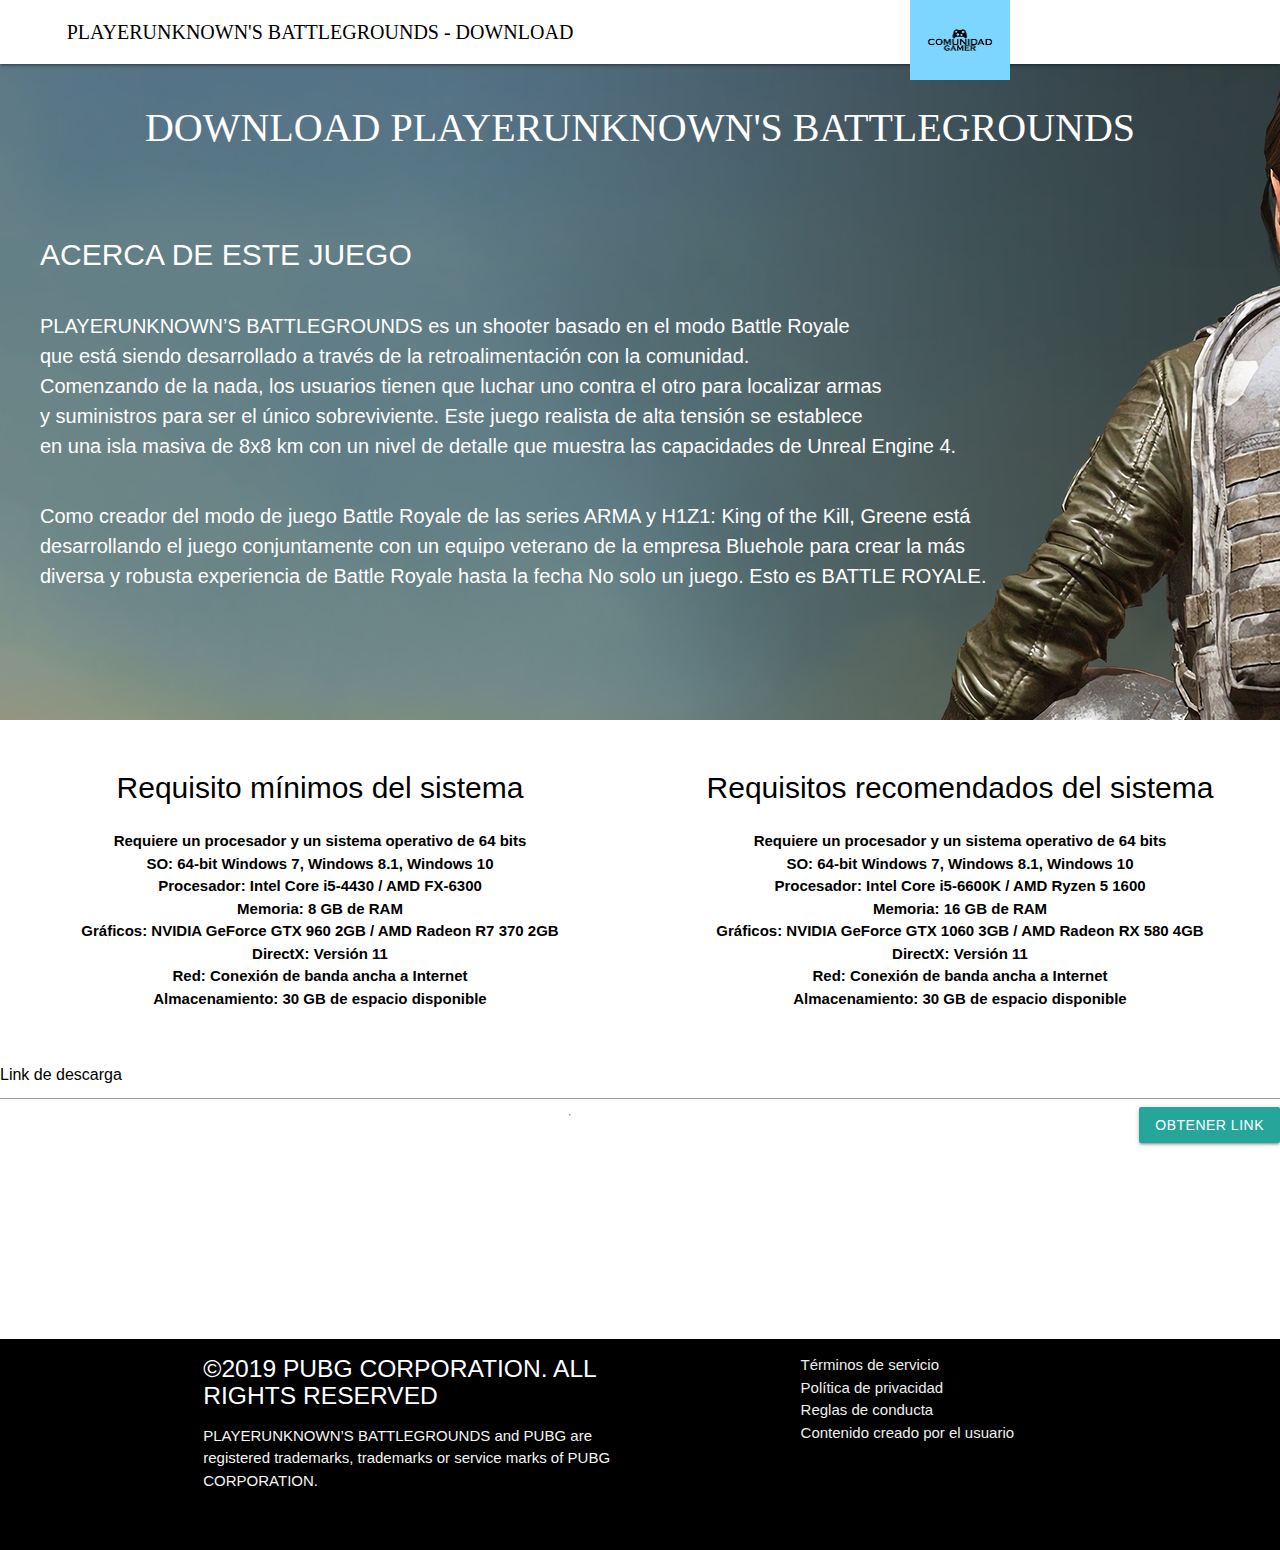
<file: index pubg.html>
<!DOCTYPE html>
<html lang="en">
<head>
    <meta charset="UTF-8">
    <meta name="viewport" content="width=device-width, initial-scale=1.0">
    <meta http-equiv="X-UA-Compatible" content="ie=edge">
    <title>PLAYERUNKNOWN'S BATTLEGROUNDS</title>
    <link rel="stylesheet" href="./css/estyle pubg.css">
    <link rel="stylesheet" href="./css/flexboxgrid.min.css">
    <link rel="stylesheet" href="./css/materialize.min.css">
</head>
<body>
    <header>
        <nav class="white">
                <div class="row center">
                    <div class="col-xs-6">PLAYERUNKNOWN'S BATTLEGROUNDS - DOWNLOAD</div>
                    <div class="col-xs-6"><a href="Index.html"><img src="./Imagenes/logo comunidad gamer oficial.png" alt=""></a></div>

                </div>
        </nav>

        <h1>DOWNLOAD PLAYERUNKNOWN'S BATTLEGROUNDS</h1>
        <br />
        <h2>ACERCA DE ESTE JUEGO</h2>
        <p class="parrafo">PLAYERUNKNOWN’S BATTLEGROUNDS es un shooter basado en el modo Battle Royale <br/> que está siendo desarrollado a través de la retroalimentación con la comunidad. <br/>
        Comenzando de la nada, los usuarios tienen que luchar uno contra el otro para localizar armas <br/> y suministros para ser el único sobreviviente.
        Este juego realista de alta tensión se establece <br/> en una isla masiva de 8x8 km con un nivel de detalle que muestra las capacidades de Unreal Engine 4.</p>
        <p class="parrafo">Como creador del modo de juego Battle Royale de las series ARMA y H1Z1: King of the Kill, Greene está <br/> desarrollando el juego conjuntamente con un equipo veterano de la empresa Bluehole para crear la más <br /> diversa y robusta experiencia de Battle Royale hasta la fecha
         No solo un juego. Esto es BATTLE ROYALE.</p>
        <br />    

    </header>   
    <br/>
    <br/>

    <div class="unidad">
            <div class="row center">
            <div class="col-xs-6">Requisito mínimos del sistema</div>
            <div class="col-xs-6">Requisitos recomendados del sistema</div>
            </div>
     </div>

     <div class="segunda">
            <div class="row center">
                <div class="col-xs-6"><b>Requiere un procesador y un sistema operativo de 64 bits <br />
                SO: 64-bit Windows 7, Windows 8.1, Windows 10 <br />
                Procesador: Intel Core i5-4430 / AMD FX-6300<br />
                Memoria: 8 GB de RAM<br />
                Gráficos: NVIDIA GeForce GTX 960 2GB / AMD Radeon R7 370 2GB<br />
                DirectX: Versión 11<br />
                Red: Conexión de banda ancha a Internet<br />
                Almacenamiento: 30 GB de espacio disponible</b></div>
    
            
            <div class="col-xs-6">
                <div class="tercero"><b>Requiere un procesador y un sistema operativo de 64 bits <br />
                SO: 64-bit Windows 7, Windows 8.1, Windows 10 <br />
                Procesador: Intel Core i5-6600K / AMD Ryzen 5 1600 <br />
                Memoria: 16 GB de RAM <br />
                Gráficos: NVIDIA GeForce GTX 1060 3GB / AMD Radeon RX 580 4GB <br />
                DirectX: Versión 11 <br />
                Red: Conexión de banda ancha a Internet <br />
                Almacenamiento: 30 GB de espacio disponible</div> <br /></b>
                </div>
            </div>
    </div> 


		<div class="row">
			<input type="text" value="Link de descarga" id="txt">
			<hr />
			<input type="submit" value="Obtener link" onclick="dibujar()" class="btn">
		</div>
		<div class="row">
            <a href="https://store.steampowered.com/app/578080/PLAYERUNKNOWNS_BATTLEGROUNDS/" target="_blank">
            <canvas id="lienzo" width="510" height="150"></canvas>
            </a>
		</div>
	</section>
	<script>
		function dibujar () {
			var element = document.getElementById('lienzo');
			var ctx = element.getContext('2d');
			var texto = document.getElementById('txt');
			ctx.clearRect(5,5,element.width,element.height);
			ctx.font = "50px arial";
			ctx.fillStyle ="#000";
			ctx.strokeText(texto.value,element.width/4,element.height/4);
			ctx.fillText(texto.value,element.width/4,element.height/4);
		}
	</script>

<footer class="black">
        <div class="container">
          <div class="row">
            <div class="col l6 s12">
              <h5 class="white-text">©2019 PUBG CORPORATION. ALL RIGHTS RESERVED</h5>
              <p class="grey-text text-lighten-4">PLAYERUNKNOWN’S BATTLEGROUNDS and PUBG are registered trademarks, trademarks or service marks of PUBG CORPORATION.</p>
            </div>
            <div class="col l4 offset-l2 s12">
              <ul>
                <li><a class="grey-text text-lighten-3" href="#!">Términos de servicio</a></li>
                <li><a class="grey-text text-lighten-3" href="#!">Política de privacidad </a></li>
                <li><a class="grey-text text-lighten-3" href="#!">Reglas de conducta</a></li>
                <li><a class="grey-text text-lighten-3" href="#!">Contenido creado por el usuario</a></li>
              </ul>
            </div>
          </div>
        </div>
        <div class="footer-copyright">
          <div class="container">
          © 2014 Copyright Text
          </div>
        </div>
      </footer>

</body>
</html>
</file>
<file: css/estyle pubg.css>
nav div {
    color: #000;
    font-family: CopprplGoth Bd BT;
    font-size: 20px;
}

nav div img {
    width:100px;
    height:80px;
    background: rgb(124, 214, 255)
}

header {
    height:80vh;
    width:100%;
    background-image: url(../Imagenes/pubg\ page.jpg)
}

header h1 {
    color:#fff;
    text-align: center;
    font-size: 40px;
    font-family: Aachen BT;
}

header h2 {
    color: #fff;
    text-align: left;
    font-size: 30px;
    margin: 40px;
}

.parrafo {
    color: #fff;
    text-align: left;
    font-size: 20px;
    margin: 40px;
}

header .requisitos h2 {
    color: rgb(255, 153, 0);
    font-size: 30px;
}

body {
    background: #fff;
    color: #000;
}

.unidad {
    font-size: 30px;
}

.segunda div {
    font-size: 15px;
    text-align: center;
}
</file>
<file: css/flexboxgrid.min.css>
.container,.container-fluid{margin-right:auto;margin-left:auto}.container-fluid{padding-right:2rem;padding-left:2rem}.row{box-sizing:border-box;display:-webkit-box;display:-ms-flexbox;display:flex;-webkit-box-flex:0;-ms-flex:0 1 auto;flex:0 1 auto;-webkit-box-orient:horizontal;-webkit-box-direction:normal;-ms-flex-direction:row;flex-direction:row;-ms-flex-wrap:wrap;flex-wrap:wrap;margin-right:-.5rem;margin-left:-.5rem}.row.reverse{-webkit-box-orient:horizontal;-webkit-box-direction:reverse;-ms-flex-direction:row-reverse;flex-direction:row-reverse}.col.reverse{-webkit-box-orient:vertical;-webkit-box-direction:reverse;-ms-flex-direction:column-reverse;flex-direction:column-reverse}.col-xs,.col-xs-1,.col-xs-10,.col-xs-11,.col-xs-12,.col-xs-2,.col-xs-3,.col-xs-4,.col-xs-5,.col-xs-6,.col-xs-7,.col-xs-8,.col-xs-9,.col-xs-offset-0,.col-xs-offset-1,.col-xs-offset-10,.col-xs-offset-11,.col-xs-offset-12,.col-xs-offset-2,.col-xs-offset-3,.col-xs-offset-4,.col-xs-offset-5,.col-xs-offset-6,.col-xs-offset-7,.col-xs-offset-8,.col-xs-offset-9{box-sizing:border-box;-webkit-box-flex:0;-ms-flex:0 0 auto;flex:0 0 auto;padding-right:.5rem;padding-left:.5rem}.col-xs{-webkit-box-flex:1;-ms-flex-positive:1;flex-grow:1;-ms-flex-preferred-size:0;flex-basis:0;max-width:100%}.col-xs-1{-ms-flex-preferred-size:8.33333333%;flex-basis:8.33333333%;max-width:8.33333333%}.col-xs-2{-ms-flex-preferred-size:16.66666667%;flex-basis:16.66666667%;max-width:16.66666667%}.col-xs-3{-ms-flex-preferred-size:25%;flex-basis:25%;max-width:25%}.col-xs-4{-ms-flex-preferred-size:33.33333333%;flex-basis:33.33333333%;max-width:33.33333333%}.col-xs-5{-ms-flex-preferred-size:41.66666667%;flex-basis:41.66666667%;max-width:41.66666667%}.col-xs-6{-ms-flex-preferred-size:50%;flex-basis:50%;max-width:50%}.col-xs-7{-ms-flex-preferred-size:58.33333333%;flex-basis:58.33333333%;max-width:58.33333333%}.col-xs-8{-ms-flex-preferred-size:66.66666667%;flex-basis:66.66666667%;max-width:66.66666667%}.col-xs-9{-ms-flex-preferred-size:75%;flex-basis:75%;max-width:75%}.col-xs-10{-ms-flex-preferred-size:83.33333333%;flex-basis:83.33333333%;max-width:83.33333333%}.col-xs-11{-ms-flex-preferred-size:91.66666667%;flex-basis:91.66666667%;max-width:91.66666667%}.col-xs-12{-ms-flex-preferred-size:100%;flex-basis:100%;max-width:100%}.col-xs-offset-0{margin-left:0}.col-xs-offset-1{margin-left:8.33333333%}.col-xs-offset-2{margin-left:16.66666667%}.col-xs-offset-3{margin-left:25%}.col-xs-offset-4{margin-left:33.33333333%}.col-xs-offset-5{margin-left:41.66666667%}.col-xs-offset-6{margin-left:50%}.col-xs-offset-7{margin-left:58.33333333%}.col-xs-offset-8{margin-left:66.66666667%}.col-xs-offset-9{margin-left:75%}.col-xs-offset-10{margin-left:83.33333333%}.col-xs-offset-11{margin-left:91.66666667%}.start-xs{-webkit-box-pack:start;-ms-flex-pack:start;justify-content:flex-start;text-align:start}.center-xs{-webkit-box-pack:center;-ms-flex-pack:center;justify-content:center;text-align:center}.end-xs{-webkit-box-pack:end;-ms-flex-pack:end;justify-content:flex-end;text-align:end}.top-xs{-webkit-box-align:start;-ms-flex-align:start;align-items:flex-start}.middle-xs{-webkit-box-align:center;-ms-flex-align:center;align-items:center}.bottom-xs{-webkit-box-align:end;-ms-flex-align:end;align-items:flex-end}.around-xs{-ms-flex-pack:distribute;justify-content:space-around}.between-xs{-webkit-box-pack:justify;-ms-flex-pack:justify;justify-content:space-between}.first-xs{-webkit-box-ordinal-group:0;-ms-flex-order:-1;order:-1}.last-xs{-webkit-box-ordinal-group:2;-ms-flex-order:1;order:1}@media only screen and (min-width:48em){.container{width:49rem}.col-sm,.col-sm-1,.col-sm-10,.col-sm-11,.col-sm-12,.col-sm-2,.col-sm-3,.col-sm-4,.col-sm-5,.col-sm-6,.col-sm-7,.col-sm-8,.col-sm-9,.col-sm-offset-0,.col-sm-offset-1,.col-sm-offset-10,.col-sm-offset-11,.col-sm-offset-12,.col-sm-offset-2,.col-sm-offset-3,.col-sm-offset-4,.col-sm-offset-5,.col-sm-offset-6,.col-sm-offset-7,.col-sm-offset-8,.col-sm-offset-9{box-sizing:border-box;-webkit-box-flex:0;-ms-flex:0 0 auto;flex:0 0 auto;padding-right:.5rem;padding-left:.5rem}.col-sm{-webkit-box-flex:1;-ms-flex-positive:1;flex-grow:1;-ms-flex-preferred-size:0;flex-basis:0;max-width:100%}.col-sm-1{-ms-flex-preferred-size:8.33333333%;flex-basis:8.33333333%;max-width:8.33333333%}.col-sm-2{-ms-flex-preferred-size:16.66666667%;flex-basis:16.66666667%;max-width:16.66666667%}.col-sm-3{-ms-flex-preferred-size:25%;flex-basis:25%;max-width:25%}.col-sm-4{-ms-flex-preferred-size:33.33333333%;flex-basis:33.33333333%;max-width:33.33333333%}.col-sm-5{-ms-flex-preferred-size:41.66666667%;flex-basis:41.66666667%;max-width:41.66666667%}.col-sm-6{-ms-flex-preferred-size:50%;flex-basis:50%;max-width:50%}.col-sm-7{-ms-flex-preferred-size:58.33333333%;flex-basis:58.33333333%;max-width:58.33333333%}.col-sm-8{-ms-flex-preferred-size:66.66666667%;flex-basis:66.66666667%;max-width:66.66666667%}.col-sm-9{-ms-flex-preferred-size:75%;flex-basis:75%;max-width:75%}.col-sm-10{-ms-flex-preferred-size:83.33333333%;flex-basis:83.33333333%;max-width:83.33333333%}.col-sm-11{-ms-flex-preferred-size:91.66666667%;flex-basis:91.66666667%;max-width:91.66666667%}.col-sm-12{-ms-flex-preferred-size:100%;flex-basis:100%;max-width:100%}.col-sm-offset-0{margin-left:0}.col-sm-offset-1{margin-left:8.33333333%}.col-sm-offset-2{margin-left:16.66666667%}.col-sm-offset-3{margin-left:25%}.col-sm-offset-4{margin-left:33.33333333%}.col-sm-offset-5{margin-left:41.66666667%}.col-sm-offset-6{margin-left:50%}.col-sm-offset-7{margin-left:58.33333333%}.col-sm-offset-8{margin-left:66.66666667%}.col-sm-offset-9{margin-left:75%}.col-sm-offset-10{margin-left:83.33333333%}.col-sm-offset-11{margin-left:91.66666667%}.start-sm{-webkit-box-pack:start;-ms-flex-pack:start;justify-content:flex-start;text-align:start}.center-sm{-webkit-box-pack:center;-ms-flex-pack:center;justify-content:center;text-align:center}.end-sm{-webkit-box-pack:end;-ms-flex-pack:end;justify-content:flex-end;text-align:end}.top-sm{-webkit-box-align:start;-ms-flex-align:start;align-items:flex-start}.middle-sm{-webkit-box-align:center;-ms-flex-align:center;align-items:center}.bottom-sm{-webkit-box-align:end;-ms-flex-align:end;align-items:flex-end}.around-sm{-ms-flex-pack:distribute;justify-content:space-around}.between-sm{-webkit-box-pack:justify;-ms-flex-pack:justify;justify-content:space-between}.first-sm{-webkit-box-ordinal-group:0;-ms-flex-order:-1;order:-1}.last-sm{-webkit-box-ordinal-group:2;-ms-flex-order:1;order:1}}@media only screen and (min-width:64em){.container{width:65rem}.col-md,.col-md-1,.col-md-10,.col-md-11,.col-md-12,.col-md-2,.col-md-3,.col-md-4,.col-md-5,.col-md-6,.col-md-7,.col-md-8,.col-md-9,.col-md-offset-0,.col-md-offset-1,.col-md-offset-10,.col-md-offset-11,.col-md-offset-12,.col-md-offset-2,.col-md-offset-3,.col-md-offset-4,.col-md-offset-5,.col-md-offset-6,.col-md-offset-7,.col-md-offset-8,.col-md-offset-9{box-sizing:border-box;-webkit-box-flex:0;-ms-flex:0 0 auto;flex:0 0 auto;padding-right:.5rem;padding-left:.5rem}.col-md{-webkit-box-flex:1;-ms-flex-positive:1;flex-grow:1;-ms-flex-preferred-size:0;flex-basis:0;max-width:100%}.col-md-1{-ms-flex-preferred-size:8.33333333%;flex-basis:8.33333333%;max-width:8.33333333%}.col-md-2{-ms-flex-preferred-size:16.66666667%;flex-basis:16.66666667%;max-width:16.66666667%}.col-md-3{-ms-flex-preferred-size:25%;flex-basis:25%;max-width:25%}.col-md-4{-ms-flex-preferred-size:33.33333333%;flex-basis:33.33333333%;max-width:33.33333333%}.col-md-5{-ms-flex-preferred-size:41.66666667%;flex-basis:41.66666667%;max-width:41.66666667%}.col-md-6{-ms-flex-preferred-size:50%;flex-basis:50%;max-width:50%}.col-md-7{-ms-flex-preferred-size:58.33333333%;flex-basis:58.33333333%;max-width:58.33333333%}.col-md-8{-ms-flex-preferred-size:66.66666667%;flex-basis:66.66666667%;max-width:66.66666667%}.col-md-9{-ms-flex-preferred-size:75%;flex-basis:75%;max-width:75%}.col-md-10{-ms-flex-preferred-size:83.33333333%;flex-basis:83.33333333%;max-width:83.33333333%}.col-md-11{-ms-flex-preferred-size:91.66666667%;flex-basis:91.66666667%;max-width:91.66666667%}.col-md-12{-ms-flex-preferred-size:100%;flex-basis:100%;max-width:100%}.col-md-offset-0{margin-left:0}.col-md-offset-1{margin-left:8.33333333%}.col-md-offset-2{margin-left:16.66666667%}.col-md-offset-3{margin-left:25%}.col-md-offset-4{margin-left:33.33333333%}.col-md-offset-5{margin-left:41.66666667%}.col-md-offset-6{margin-left:50%}.col-md-offset-7{margin-left:58.33333333%}.col-md-offset-8{margin-left:66.66666667%}.col-md-offset-9{margin-left:75%}.col-md-offset-10{margin-left:83.33333333%}.col-md-offset-11{margin-left:91.66666667%}.start-md{-webkit-box-pack:start;-ms-flex-pack:start;justify-content:flex-start;text-align:start}.center-md{-webkit-box-pack:center;-ms-flex-pack:center;justify-content:center;text-align:center}.end-md{-webkit-box-pack:end;-ms-flex-pack:end;justify-content:flex-end;text-align:end}.top-md{-webkit-box-align:start;-ms-flex-align:start;align-items:flex-start}.middle-md{-webkit-box-align:center;-ms-flex-align:center;align-items:center}.bottom-md{-webkit-box-align:end;-ms-flex-align:end;align-items:flex-end}.around-md{-ms-flex-pack:distribute;justify-content:space-around}.between-md{-webkit-box-pack:justify;-ms-flex-pack:justify;justify-content:space-between}.first-md{-webkit-box-ordinal-group:0;-ms-flex-order:-1;order:-1}.last-md{-webkit-box-ordinal-group:2;-ms-flex-order:1;order:1}}@media only screen and (min-width:75em){.container{width:76rem}.col-lg,.col-lg-1,.col-lg-10,.col-lg-11,.col-lg-12,.col-lg-2,.col-lg-3,.col-lg-4,.col-lg-5,.col-lg-6,.col-lg-7,.col-lg-8,.col-lg-9,.col-lg-offset-0,.col-lg-offset-1,.col-lg-offset-10,.col-lg-offset-11,.col-lg-offset-12,.col-lg-offset-2,.col-lg-offset-3,.col-lg-offset-4,.col-lg-offset-5,.col-lg-offset-6,.col-lg-offset-7,.col-lg-offset-8,.col-lg-offset-9{box-sizing:border-box;-webkit-box-flex:0;-ms-flex:0 0 auto;flex:0 0 auto;padding-right:.5rem;padding-left:.5rem}.col-lg{-webkit-box-flex:1;-ms-flex-positive:1;flex-grow:1;-ms-flex-preferred-size:0;flex-basis:0;max-width:100%}.col-lg-1{-ms-flex-preferred-size:8.33333333%;flex-basis:8.33333333%;max-width:8.33333333%}.col-lg-2{-ms-flex-preferred-size:16.66666667%;flex-basis:16.66666667%;max-width:16.66666667%}.col-lg-3{-ms-flex-preferred-size:25%;flex-basis:25%;max-width:25%}.col-lg-4{-ms-flex-preferred-size:33.33333333%;flex-basis:33.33333333%;max-width:33.33333333%}.col-lg-5{-ms-flex-preferred-size:41.66666667%;flex-basis:41.66666667%;max-width:41.66666667%}.col-lg-6{-ms-flex-preferred-size:50%;flex-basis:50%;max-width:50%}.col-lg-7{-ms-flex-preferred-size:58.33333333%;flex-basis:58.33333333%;max-width:58.33333333%}.col-lg-8{-ms-flex-preferred-size:66.66666667%;flex-basis:66.66666667%;max-width:66.66666667%}.col-lg-9{-ms-flex-preferred-size:75%;flex-basis:75%;max-width:75%}.col-lg-10{-ms-flex-preferred-size:83.33333333%;flex-basis:83.33333333%;max-width:83.33333333%}.col-lg-11{-ms-flex-preferred-size:91.66666667%;flex-basis:91.66666667%;max-width:91.66666667%}.col-lg-12{-ms-flex-preferred-size:100%;flex-basis:100%;max-width:100%}.col-lg-offset-0{margin-left:0}.col-lg-offset-1{margin-left:8.33333333%}.col-lg-offset-2{margin-left:16.66666667%}.col-lg-offset-3{margin-left:25%}.col-lg-offset-4{margin-left:33.33333333%}.col-lg-offset-5{margin-left:41.66666667%}.col-lg-offset-6{margin-left:50%}.col-lg-offset-7{margin-left:58.33333333%}.col-lg-offset-8{margin-left:66.66666667%}.col-lg-offset-9{margin-left:75%}.col-lg-offset-10{margin-left:83.33333333%}.col-lg-offset-11{margin-left:91.66666667%}.start-lg{-webkit-box-pack:start;-ms-flex-pack:start;justify-content:flex-start;text-align:start}.center-lg{-webkit-box-pack:center;-ms-flex-pack:center;justify-content:center;text-align:center}.end-lg{-webkit-box-pack:end;-ms-flex-pack:end;justify-content:flex-end;text-align:end}.top-lg{-webkit-box-align:start;-ms-flex-align:start;align-items:flex-start}.middle-lg{-webkit-box-align:center;-ms-flex-align:center;align-items:center}.bottom-lg{-webkit-box-align:end;-ms-flex-align:end;align-items:flex-end}.around-lg{-ms-flex-pack:distribute;justify-content:space-around}.between-lg{-webkit-box-pack:justify;-ms-flex-pack:justify;justify-content:space-between}.first-lg{-webkit-box-ordinal-group:0;-ms-flex-order:-1;order:-1}.last-lg{-webkit-box-ordinal-group:2;-ms-flex-order:1;order:1}}
</file>
